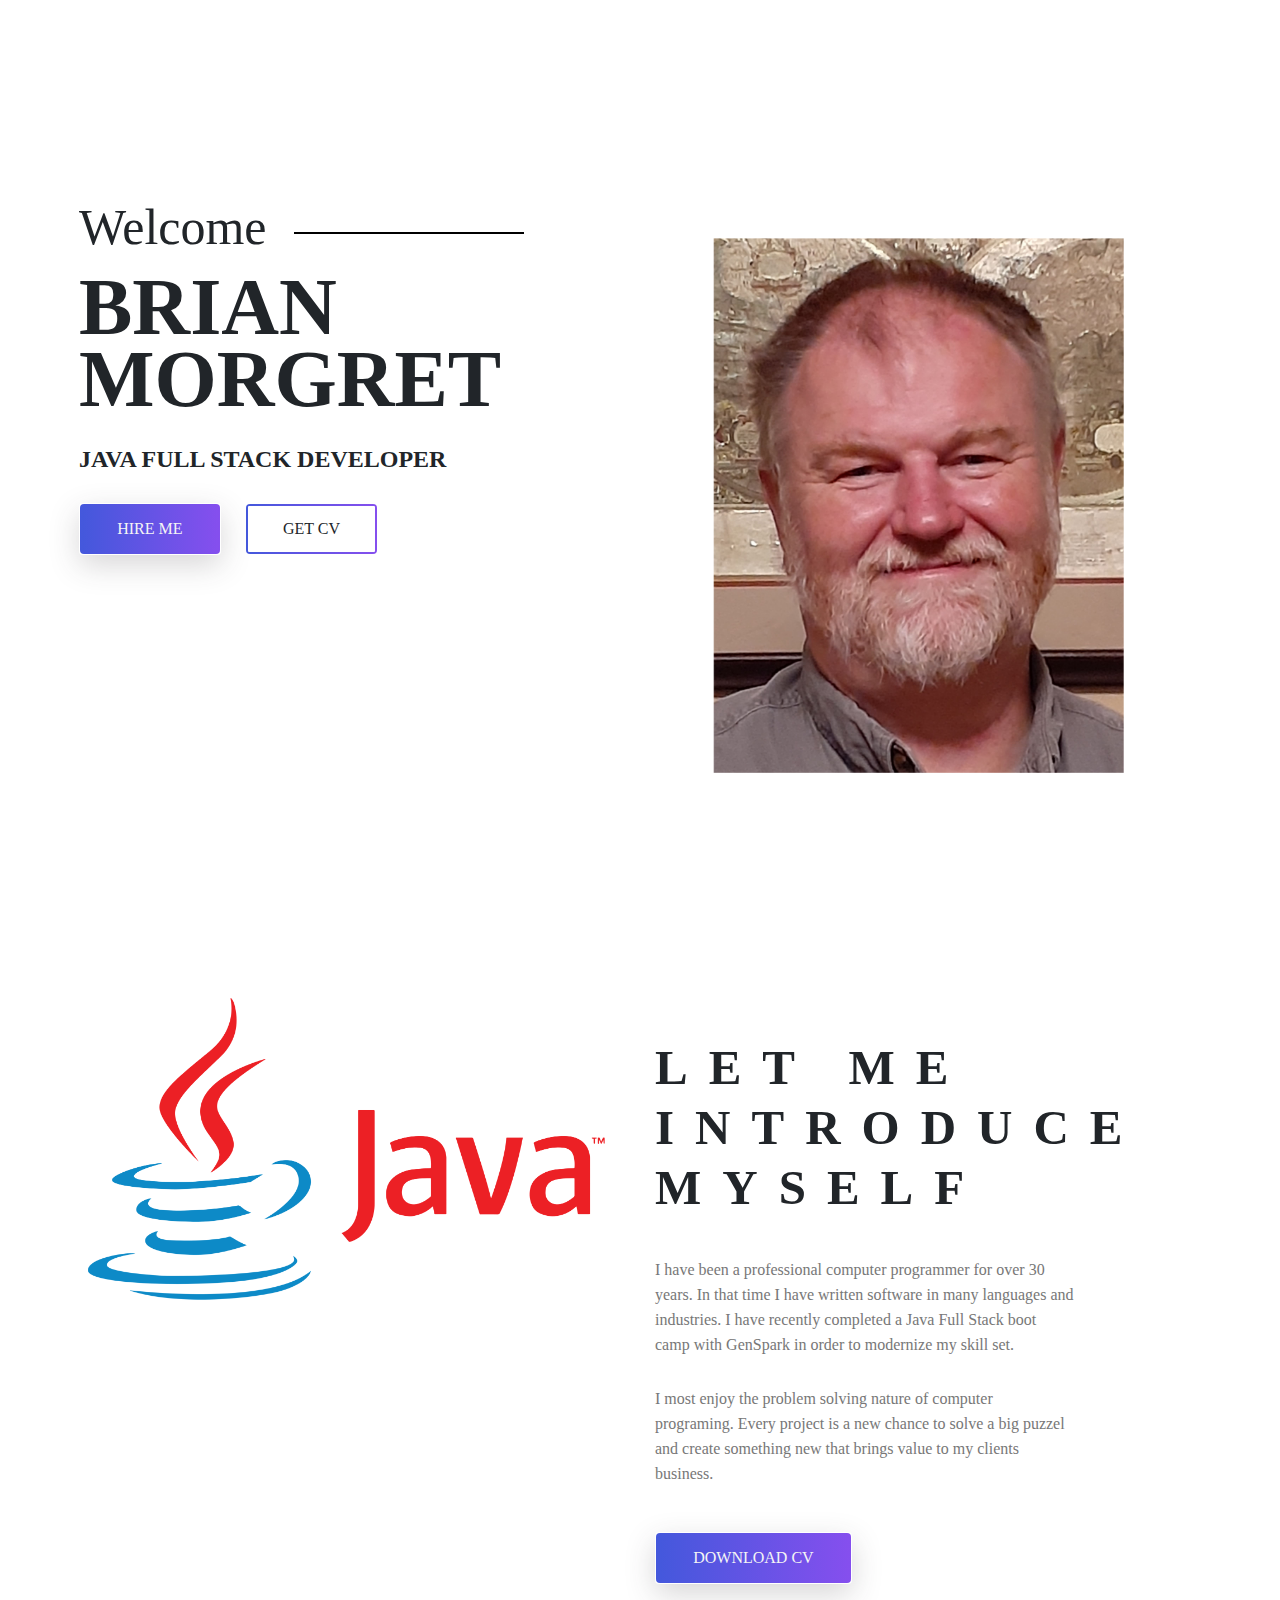
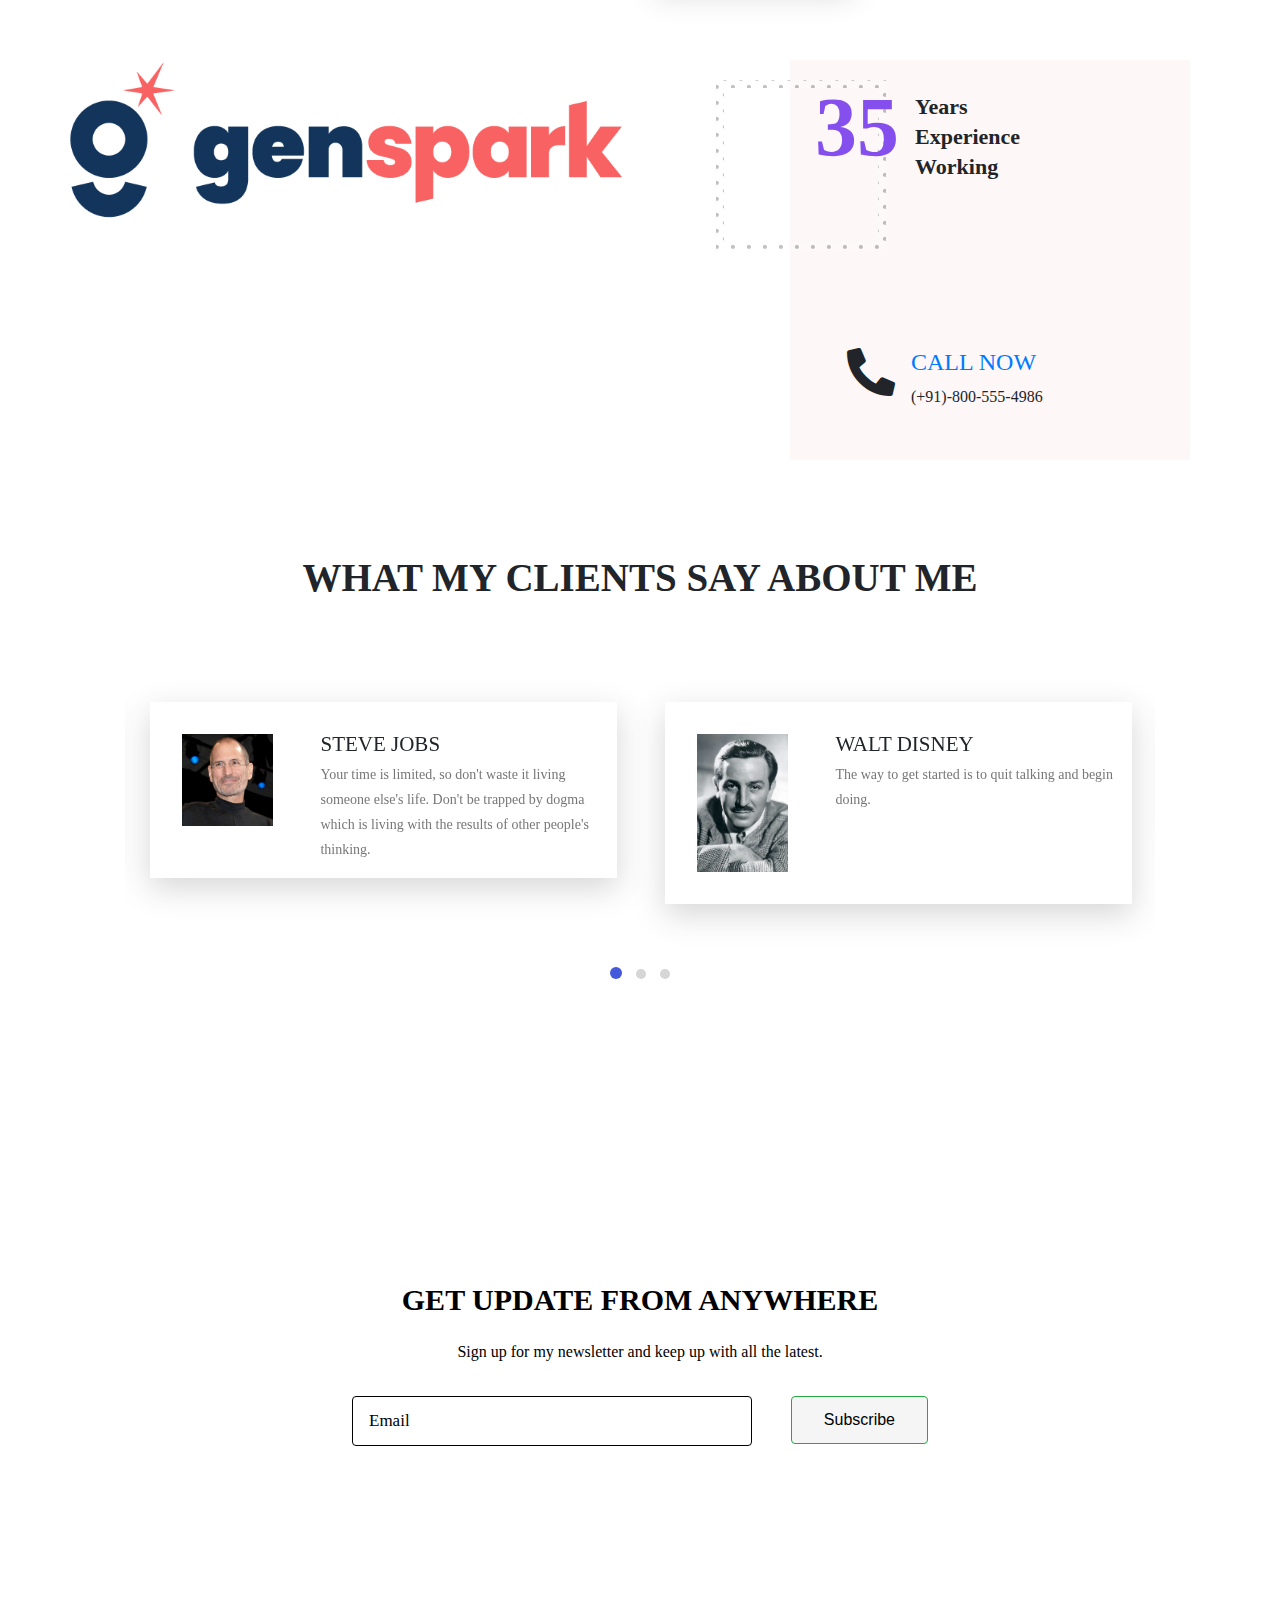
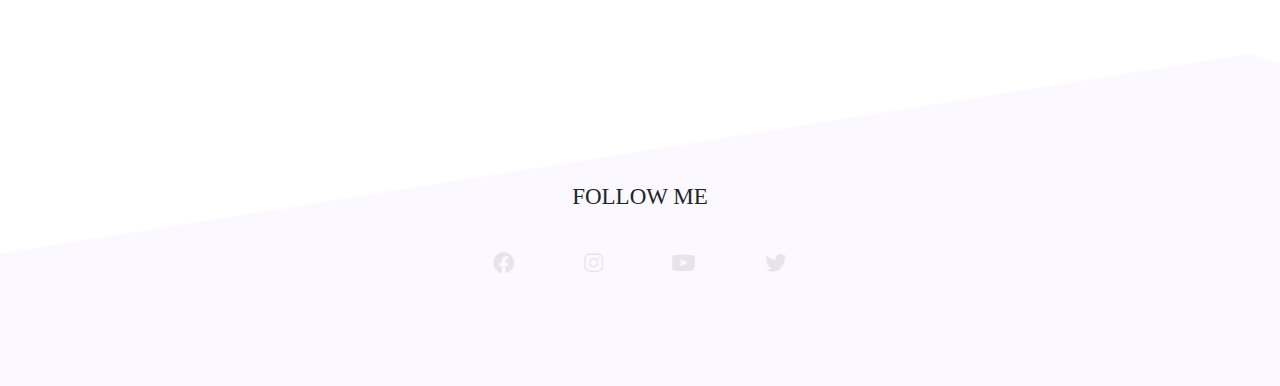
<file: Portfolio/Index.html>
<!DOCTYPE html>
<html lang="en">

<head>
    <meta charset="UTF-8">
    <meta name="viewport" content="width=device-width, initial-scale=1.0">
    <meta http-equiv="X-UA-Compatible" content="ie=edge">
    <title>Brian Morgret</title>


    <!--  Bootstrap css file  -->
    <link rel="stylesheet" href="./css/bootstrap.min.css">

    <!--  font awesome icons  -->
    <link rel="stylesheet" href="./css/all.min.css">


    <!--  Magnific Popup css file  -->
    <link rel="stylesheet" href="./vendor/Magnific-Popup/dist/magnific-popup.css">


    <!--  Owl-carousel css file  -->
    <link rel="stylesheet" href="./vendor/owl-carousel/css/owl.carousel.min.css">
    <link rel="stylesheet" href="./vendor/owl-carousel/css/owl.theme.default.min.css">


    <!--  custom css file  -->
    <link rel="stylesheet" href="./css/style.css">

    <!--  Responsive css file  -->
    <link rel="stylesheet" href="./css/responsive.css">

</head>

<body>

    <!--  ======================= Start Main Area ================================ -->
    <main class="site-main">


        <!--  ======================= Start Banner Area =======================  -->
        <section class="site-banner">
            <div class="container">
                <div class="row">
                    <div class="col-lg-6 col-md-12 site-title">
                        <h3 class="title-text">Welcome</h3>
                        <h1 class="title-text text-uppercase">Brian Morgret</h1>
                        <h4 class="title-text text-uppercase">Java Full Stack Developer</h4>
                        <div class="site-buttons">
                            <div class="d-flex flex-row flex-wrap">
                                <button type="button" class="btn button primary-button mr-4 text-uppercase">hire
                                    me</button>
                                <button type="button" class="btn button secondary-button text-uppercase">Get cv</button>
                            </div>
                        </div>
                    </div>
                    <div class="col-lg-6 col-md-12 banner-image">
                        <img src="./img/BrianPicCropped.jpg" alt="banner-img" class="img-fluid">
                    </div>
                </div>
            </div>
        </section>
        <!--  ======================= End Banner Area =======================  -->

        <!--  ========================= About Area ==========================  -->

        <section class="about-area">
            <div class="container-fluid">
                <div class="row">
                    <div class="col-lg-6 col-md-12">
                        <div class="about-image">
                            <img src="./img/Java.png" alt="About us" class="img-fluid">
                        </div>
                    </div>
                    <div class="col-lg-6 col-md-12 about-title">
                        <h2 class="text-uppercase pt-5">
                            <span>Let me</span>
                            <span>introduce</span>
                            <span>myself</span>
                        </h2>
                        <div class="paragraph py-4 w-75">
                            <p class="para">
                                I have been a professional computer programmer for over 30 years.  In that time I have
                                written software in many languages and industries.  I have recently completed a
                                Java Full Stack boot camp with GenSpark in order to modernize my skill set.
                            </p>
                            <p class="para">
                                I most enjoy the problem solving nature of computer programing.  Every project is a new
                                chance to solve a big puzzel and create something new that brings value to my clients 
                                business.
                            </p>
                        </div>
                        <button type="button" class="btn button primary-button text-uppercase">Download cv</button>
                    </div>
                </div>
            </div>
        </section>

        <!--  ========================= End About Area ==========================  -->

        <!--  ======================== Brand Area ==============================  -->

        <section class="brand-area">
            <div class="container-fluid">
                <div class="row">
                    <div class="col-xl-6 col-lg-12 col-md-12">
                        <div class="GenSpark-image">
                            <img src="./img/GenSpark.png" alt="About us" class="img-fluid">
                        </div>
                    </div>
                    <div class="col-xl-6 col-lg-12 col-md-12">
                        <div class="experience-area">
                            <div class="d-flex flex-row years-area">
                                <h2 class="p-3 years">35</h2>
                                <h2>
                                    <span>Years</span>
                                    <span>Experience</span>
                                    <span>Working</span>
                                </h2>
                            </div>
                            <div class="d-flex flex-row flex-wrap call-area">
                                <span><i class="fas fa-phone-alt fa-3x px-3"></i></span>
                                <div class="call-now">
                                    <a href="#" class="text-uppercase h4 font-roboto">Call Now</a>
                                    <span class="font-roboto py-2">(+91)-800-555-4986</span>
                                </div>
                            </div>
                            <div class="bg-panel"></div>
                        </div>
                    </div>
                </div>
            </div>
        </section>

        <!--  ======================== End Brand Area ==============================  -->

        <!--  ======================== About Me Area ==============================  -->

        <section class="about-area">
            <div class="container">
                <div class="row text-center">
                    <div class="col-12">
                        <div class="about-title">
                            <h1 class="text-uppercase title-h1">What My Clients Say about me</h1>
                            
                        </div>
                    </div>
                </div>
            </div>

            <div class="container carousel py-lg-5">
                <div class="owl-carousel owl-theme">
                    <div class="client row">
                        <div class="col-lg-4 col-md-12 client-img">
                            <img src="./img/testimonials/stevejobs.jpg" alt="img1" class="img-fluid">
                        </div>
                        <div class="col-lg-8 col-md-12 about-client">
                            <h4 class="text-uppercase">Steve Jobs</h4>
                            <p class="para">Your time is limited, so don't waste it living someone else's life. Don't be 
                                trapped by dogma which is living with the results of other people's thinking.</p>
                        </div>
                    </div>
                    <div class="client row">
                        <div class="col-lg-4 col-md-12 client-img">
                            <img src="./img/testimonials/WaltDisney.jpeg" alt="img2" class="img-fluid">
                        </div>
                        <div class="col-lg-8 col-md-12 about-client">
                            <h4 class="text-uppercase">Walt Disney</h4>
                            <p class="para">The way to get started is to quit talking and begin doing.</p>
                        </div>
                    </div>
                    <div class="client row">
                        <div class="col-lg-4 col-md-12 client-img">
                            <img src="./img/testimonials/dukeellington.jpg" alt="img1" class="img-fluid">
                        </div>
                        <div class="col-lg-8 col-md-12 about-client">
                            <h4 class="text-uppercase">Duke Ellington</h4>
                            <p class="para">There are two kinds of music. Good music, and the other kind.</p>
                        </div>
                    </div>
                    <div class="client row">
                        <div class="col-lg-4 col-md-12 client-img">
                            <img src="./img/testimonials/nelsonmandela.jpg" alt="img2" class="img-fluid">
                        </div>
                        <div class="col-lg-8 col-md-12 about-client">
                            <h4 class="text-uppercase">Nelson Mandela</h4>
                            <p class="para">The greatest glory in living lies not in never falling, but in rising 
                                every time we fall.</p>
                        </div>
                    </div>
                    <div class="client row">
                        <div class="col-lg-4 col-md-12 client-img">
                            <img src="./img/testimonials/henryford.jpg" alt="img1" class="img-fluid">
                        </div>
                        <div class="col-lg-8 col-md-12 about-client">
                            <h4 class="text-uppercase">Henry Ford</h4>
                            <p class="para">Whether you think you can or you think you can't, you're right.</p>
                        </div>
                    </div>
                    <div class="client row">
                        <div class="col-lg-4 col-md-12 client-img">
                            <img src="./img/testimonials/johnlennon.jpeg" alt="img2" class="img-fluid">
                        </div>
                        <div class="col-lg-8 col-md-12 about-client">
                            <h4 class="text-uppercase">John Lennon</h4>
                            <p class="para">Life is what happens when you're busy making other plans.</p>
                        </div>
                    </div>
                </div>
            </div>

        </section>

        <!--  ======================== End About Me Area ==============================  -->

        <!--  ========================== Subscribe me Area ============================  -->
        <section class="subscribe-us-area">
            <div class="container subscribe">
                <div class="row">
                    <div class="col-lg-12 text-center subscribe-title">
                        <h4 class="text-uppercase">Get Update From anywhere</h4>
                        <p class="para">Sign up for my newsletter and keep up with all the latest.</p>
                    </div>
                </div>
                <div class="d-sm-flex justify-content-center">
                    <form class="w-50">
                        <div class="row d-flex flex-row flex-wrap">
                            <div class="col input-textbox">
                                <input type="text" id="txtemail" class="form-control" placeholder="Email">
                            </div>
                            <div class="col">
                                <div class="btn-submit">
                                    <button type="submit" class="btn btn-success float-right">Subscribe</button>
                                </div>
                            </div>
                        </div>
                    </form>
                </div>
            </div>
        </section>
        <!--  ========================== End Subscribe me Area ============================  -->


    </main>
    <!--  ======================= End Main Area ================================ -->

    <footer class="footer-area">
        <div class="container">
            <div class="">
                <div class="site-logo text-center py-4">
                </div>
                <div class="social text-center">
                    <h5 class="text-uppercase">Follow me</h5>
                    <a href="#"><i class="fab fa-facebook"></i></a>
                    <a href="#"><i class="fab fa-instagram"></i></a>
                    <a href="#"><i class="fab fa-youtube"></i></a>
                    <a href="#"><i class="fab fa-twitter"></i></a>
                </div>
            </div>
        </div>
    </footer>


    <!--  Jquery js file  -->
    <script src="./js/jquery.3.4.1.js"></script>

    <!--  Bootstrap js file  -->
    <script src="./js/bootstrap.min.js"></script>

    <!--  isotope js library  -->
    <script src="./vendor/isotope/isotope.min.js"></script>

    <!--  Magnific popup script file  -->
    <script src="./vendor/Magnific-Popup/dist/jquery.magnific-popup.min.js"></script>

    <!--  Owl-carousel js file  -->
    <script src="./vendor/owl-carousel/js/owl.carousel.min.js"></script>

    <!--  custom js file  -->
    <script src="./js/main.js"></script>


</body>

</html>
</file>
<file: Portfolio/css/style.css>
/* import fonts from fonts.css file */ 
@import url(./fonts.css);


/* css variables */ 
@import url(./partials/_variables.css);

/* import global styling */ 
@import url(./partials/_global.css);


/* Banner Area */ 

.site-main .site-banner .site-title h3{
    padding-top: 35%;
    font-weight: 500;
}

.site-main .site-banner .site-title h3::after{
    content: " ";
    height: 2px;
    width: 18vw;
    background: black;
    display: inline-block;
    margin-left: 5%;
    transform: translateY(-10px);
}

.site-main .site-banner .site-title h1{
    font-size: 5rem;
}

.site-main .site-banner .site-title h4{
    font-size: 1.5rem;
}

.site-main .site-banner .banner-image > img{
    padding: 7rem 0;
    width: 90rem;
}



/* End Banner Area */ 

/* Start About Area */ 

.site-main .about-area{
    padding: 8rem 5rem;
}

.site-main .about-area .about-title h2 > span{
    display: block;
    font: normal bold 49px/ 60px var(--roboto);
    letter-spacing: 21px;
}

.site-main .about-area .about-title .paragraph > p{
    padding: .4rem 0;
}

/* End About Area */ 


/* Start Brand Area */ 

.site-main .brand-area{
    padding: 1rem 20rem;
    margin-bottom: 4rem;
}

.site-main .brand-area .first-row .col-lg-4{
    display: flex;
    justify-content: center;
}

.site-main .brand-area .first-row .col-lg-4 > .single-brand{
    border: 1px solid var(--border-color);
    text-align: center;
    padding: 1.8rem 0rem;
    margin: .9rem 0;
    width: 180px;
    height: 100px;
    cursor: pointer;
    transition: transform .4s ease;
}

.site-main .brand-area .first-row .col-lg-4 > .single-brand > img{
    width: 50%;
}

.site-main .brand-area .first-row .col-lg-4 > .single-brand:hover{
    box-shadow: var(--box-shadow);
    transform: scale(1.1);
}

.site-main .brand-area .first-row .col-lg-4 > .single-brand:hover > img{
    filter: brightness(0.15);
}

.site-main .brand-area .experience-area{
    padding-left: 1rem;
}

.site-main .brand-area .experience-area span{
    display: block;
}

.site-main .brand-area .experience-area .years-area{
    background: url(../img/client-info-bg.png) no-repeat 45px 20px;
    padding: 2rem 0;
    width: 40rem;
    height: 18rem;
    padding-left: 8rem;
    position: relative;
}

.site-main .brand-area .experience-area .bg-panel{
    position: absolute;
    left: -190px; top: 0%;
    background: #e029290a;
    width: 400px;
    height: 400px;
    margin-left: 340px;
    z-index: -1;
}

.site-main .brand-area .experience-area .years-area .years{
    font: normal bold 84px/40px var(--roboto);
    color: var(--primary-color2);
    z-index: 2;
}

.site-main .brand-area .experience-area .years-area h2 > span{
    font: normal 600 22px/30px var(--roboto);
}

.site-main .brand-area .experience-area .call-area{
    padding-left: 10rem;
}

/* End Brand Area */ 


/* About Me */ 

.site-main .about-area .about-title p{
    padding: 1rem 7rem;
}

.site-main .about-area .client{
    background: #ffffff10;
    box-shadow: var(--box-shadow);
    margin: 3rem 0rem;
}

.site-main .about-area .client .client-img{
    padding: 2rem;
}

.site-main .about-area .client .about-client{
    padding-top: 2rem;
}

.site-main .about-area .client .about-client h4{
    font: normal 500 21px/ 20px var(--roboto);
}

.site-main .about-area .client .about-client p{
    font-size: 14px;
}

.site-main .about-area .owl-carousel .owl-item{
    display: flex;
    justify-content: center;
    padding: 0 1.5rem;
}

.site-main .about-area .owl-carousel .owl-dots .owl-dot.active span{
    background: var(--primary-color);
    width: 12px;
    height: 12px;
}



/* End About Me */ 

/* Subscribe me */ 

.site-main .subscribe-us-area .subscribe{
    padding: 10rem 0;
    margin: 3rem auto;
}

.site-main .subscribe-us-area .subscribe .subscribe-title h4{
    font: normal 700 30px/ 30px var(--roboto);
    color: black;
}

.site-main .subscribe-us-area .subscribe .subscribe-title p{
    color: black;
    padding: 1rem 4rem;
}

.site-main .subscribe-us-area .subscribe form .input-textbox input{
    width: 400px;
    padding: 1.5rem 1rem;
    border: 1px solid black;
    background: transparent;
    color: white;
    font: normal 500 17px/20px var(--roboto);
}

.site-main .subscribe-us-area .subscribe form .input-textbox input::placeholder{
    color: black;
}

.site-main .subscribe-us-area .subscribe form .btn-submit button{
    background: whitesmoke;
    color: #000;
    padding: .7rem 2rem;
}

/* End subscribe me */ 

/* Footer Area */ 

footer.footer-area{
    padding: 5rem 0;
    background: url(../img/footer-bg.png) no-repeat;
}

footer.footer-area .social h5{
    font: normal 500 23px/ 30px var(--roboto);
}

footer.footer-area .social a > i{
    font-size:22px;
    padding: 2rem;
    color: var(--border-color);
}

footer.footer-area .social a:hover > i{
    color: var(--primary-color);
}


/* End Footer */
</file>
<file: Portfolio/css/responsive.css>
/* if the viewport is equal to 340px or less than that */ 
@media only screen and (max-width: 340px){
    .header_area .main-menu .navbar,
    .header_area .main-menu .navbar .navbar-brand,
    .site-main .subscribe-us-area .subscribe .subscribe-title,
    .site-main .subscribe-us-area .subscribe .subscribe-title p, h4,
    .site-main .services-area,
    .site-main .subscribe-us-area .subscribe
    {
        padding: 2%;
        margin: 0%;
    }

    .site-main .site-banner .site-title h1{
        font-size: 41px;
    }

    .site-main .subscribe-us-area .subscribe form .input-textbox input{
        width: 15rem    !important;
    }

    .site-main > .services-area .services{
        width: 13rem;
    }

}


/* if the viewport is equal to 340px or less than that */ 
@media only screen and (max-width: 792px){
    .site-main .about-area .about-title h2 > span{
        font-size: 31px;
        letter-spacing: 10px;
    }

    .site-main .brand-area .experience-area .years-area{
        padding-left: 1%;
        width: 49%;
    }

    .site-main .brand-area .experience-area .bg-panel{
        margin-left: 30%;
        width: 80%;   
    }

    .site-main .brand-area .experience-area .call-area{
        padding-left: 3%;
    }

    .site-main .project-area .button-group button{
        font: normal 500 18px/40px var(--roboto);
    }

    .site-main .about-area .about-title p{
        padding: 0%;
    }

    .site-main .subscribe-us-area .subscribe form .input-textbox input{
        width: 20rem;
        margin: 5%;
    }
}



/* if the viewport is equal to 1910px or less than that */ 
@media only screen and (max-width: 1910px){
    .header_area .main-menu .navbar{
        padding: 1rem;
    }

    .container{
        max-width: 90%;
    }

    .site-main .brand-area,
    .site-main .services-area .services-title,
    .site-main .about-area{
        padding: 3% 4%;
    }


}
</file>
